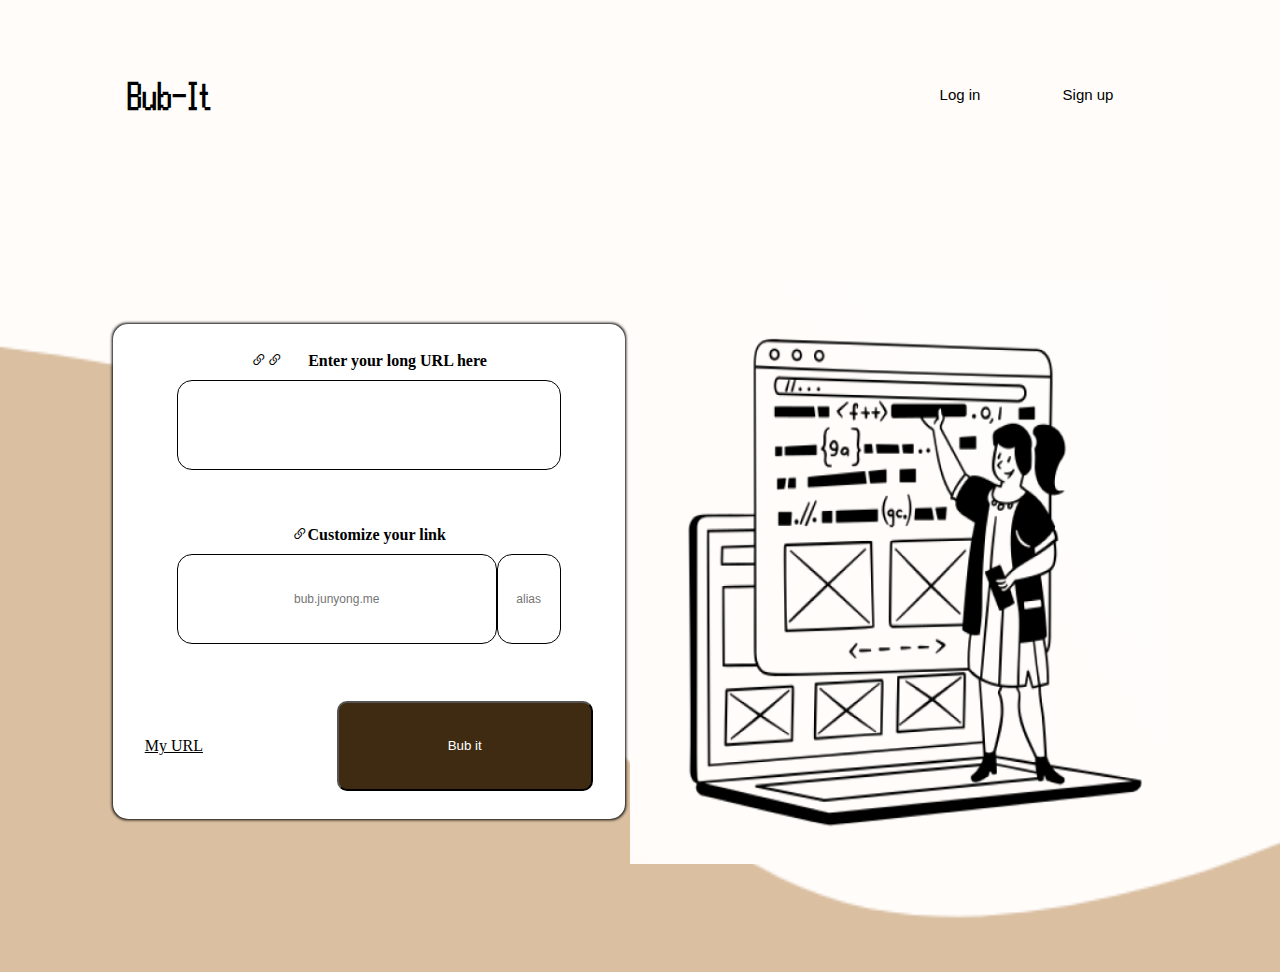
<file: index.html>
<!DOCTYPE html>
<html lang="en">
<head>
    <meta charset="UTF-8">
    <meta http-equiv="X-UA-Compatible" content="IE=edge">
    <meta name="viewport" content="width=device-width, initial-scale=1.0">
    <script src="home.js" defer></script>
    <link rel="stylesheet" href="home.css">
    <link rel="stylesheet" href="https://cdn.jsdelivr.net/npm/bootstrap-icons@1.9.1/font/bootstrap-icons.css">
    <title>Bub Homepage</title>
</head>
<body>
    <div class="container">
        <div class="nav-mobile">
            <div class="logo">
                <h1>Bub-It</h1>
            </div>
            <!-- MOBILE BUTTONS -->
            <i class="bi bi-list"></i>
            <!-- WEB BUTTONS -->
            <div class="nav-web">
                <div class="btns-web">
                    <a href="login.html"><button type="submit" class="login">Log in</button></a>
                    <div class="signup">
                        <a href="signup.html"><button type="submit" class="sign">Sign up</button></a>
                    </div>
                </div>
            </div>
        </div> 

            <div class="btns-mobile">
                <a href="login.html"><button type="submit" class="login">Log in</button></a>
                <div class="signup">
                    <a href="signup.html"><button type="submit" class="sign">Sign up</button></a>
                </div>
            </div>

            
<!-- MAIN SECTION -->
        <div class="hero">    
                <img src="image/mobile-pic1.png" alt="" class="mobile-pic">
                <div class="form">
                    <div class="enter">
                        <h2><i class="bi bi-link-45deg" id="first"></i><i class="bi bi-link-45deg" id="second"></i>Enter your long URL here</h2>
                        <input class="ent" type="text"> 
                    </div>                        
                    <div class="customize">
                        <h2 class="custom"><i class="bi bi-link-45deg" id="first"></i>Customize your link</h2>
                        <div class="double-input">
                        <input class="cust" type="text" placeholder="bub.junyong.me">
                        <input type="text" class="cust1" placeholder="alias">
                        </div>
                    </div>
                    <div class="bub-it">
                        <div class="url">
                            <a href="#">My URL</a>
                        </div>
                        <div class="bub">
                            <button class="bubit" type="submit">Bub it</button>
                        </div>
                    </div>
                </div>

                <div class="img">
                    <img src="image/desktop-pic.png" alt="Image" class="web-pic">
                </div>
                
         </div>
            

           

        </div>


    </div>

    
</body>
</html>
</file>
<file: home.css>
@import url('https://fonts.googleapis.com/css2?family=Krona+One&display=swap');

@import url('https://fonts.googleapis.com/css2?family=Kulim+Park:wght@300;400;600&display=swap');


*{
    margin: 0;
    padding: 0;
    box-sizing: border-box;
    
}

@font-face {
    font-family: 'tloz';
    src: url(font/TLOZ-Minish.ttf);
}

/* hidden content start */
.hero .img img {
    display: none;
}
.nav-web {
    display: none;
}

/* hidden content stop */
body {
    /* background-color: blue; */
    background-image: url(image/mobile-bg2.png);
    background-size: cover;
}
.container{
    /* background-image: url(image/mobile-bg2.png);
    background-size: cover; */
    width: 100%;
    height: 100vh;
}
/* nav mobile start */
.nav-mobile {
    /* background-color: blue; */
    display: flex;
    justify-content: space-between;
    margin: 8vh 10vw;
    margin-bottom: 0;
}
.nav-mobile h1 {
    font-family: 'tloz';
    font-size: 18px;
    /* margin-top: 0.5vh; */
}

.nav-mobile .bi {
    font-size: 40px;
    color: rgb(96, 68, 27);
    cursor: pointer;
}

/* nav mobile stop */

/* mobile button start */

.btns-mobile {
    /* real backgroung */
    /* background-color: #FFFCFA; */
    background-color: #dabfa1;
    position: fixed;
    width: 100%;
    height: 10vh;
    text-align: center;
    display: inline-flex;
    flex-direction: column;
    justify-content: center;
    border-radius: 0 40px 0 0;
    /* border-right: 2px solid rgb(54, 36, 13);
    border-width: 5px; */
    box-shadow: 0px 0px 10px 0px;
    left: -100%;
    transition: all .5s;

}

.btns-mobile .login {
    margin-bottom: 0.5vh;
    font-size: 15px;
    border-radius: 5px;
    border: none;
    width: 15vw;
    transition: all .5s;
    color: rgb(54, 36, 13);
    background-color: #FFFCFA;
} 
.btns-mobile .login:hover {
    background-color: rgb(54, 36, 13);
    color: #dabfa1;
    cursor: pointer;
}
.btns-mobile .sign {
    background-color: #FFFCFA;
    margin-top: 0.5vh;
    font-size: 15px;
    border-radius: 5px;
    border: none;
    width: 20vw;
    color: rgb(54, 36, 13);
    cursor: pointer;
}
.btns-mobile .sign:hover {
    background-color: rgb(54, 36, 13);
    color: #dabfa1;
    cursor: pointer;
}
.btns-mobile.active {
    left: 0;
}

/* main section */
.hero {
    /* background-color: aqua; */
    display: inline-flex;
    flex-direction: column;
    justify-content: center;
    align-items: center;
    margin-top: 18vh;
    width: 100%;
}
.hero img {
    width: 42vw;

}
.hero .form {
    background-color: rgb(255, 255, 255);
    /* background-color: blue; */
    width: 70vw;
    height: 45vh;
    border-radius: 15px;
    box-shadow: 0 0 3px 0.2px;
    display: inline-flex;
    flex-direction: column;
    justify-content: space-around;
    align-items: center;


}
.form h2 {
    font-size: 16px;
}
.form #second {
    margin-right: 2vw;
}
/* .form #first {

} */

.form input {
    margin-top: 10px;
    border-radius: 15px;
    width: 50vw;
    height: 5vh;
    border: 1px solid black;
}

.enter {
    /* background-color: chartreuse; */
    display: inline-flex;
    flex-direction: column;
    align-items: center;
}
.customize h2 {
    /* background-color: crimson; */
    text-align: center;
}

.customize .double-input {
    display: inline-flex;
}
.double-input input {
    font-size: 12px;
    text-align: center;
    
}
.customize .double-input .cust {
    width: 40vw;
}
.customize .double-input .cust1 {
    width: 15vw;
}

.form .bub-it {
    /* background-color: aqua; */
    display: inline-flex;
    width: 60vw;
    justify-content: space-between;
    align-items: center;
}

.bub-it button {
    width: 30vw;
    height: 5vh;
    border-radius: 10px;
    background-color: rgb(63, 43, 18);
    color: white;
    cursor: pointer;
}

.bub-it a {
    color: black;
}


/* web view */
@media screen and (min-width: 924px) {
    body {
        background-image: url(image/desktop-bg2.png);
      }

    /* hidden content start */

    .hero .mobile-pic {
        display: none;
    }
    
    .btns-mobile {
        display: none;
    }
    /* hidden content stop */

    /* nav start */
    .nav-mobile {
        align-items: center;
    }
    .nav-mobile i {
        display: none;
    }
    .nav-mobile h1 {
        font-size: 20px;
    }
    .btns-web {
        display: inline-flex;
    }
    .btns-web button {
        font-size: 15px;
        border-radius: 10px;
        width: 10vw;
        height: 5vh;
    }
    .btns-web .login {
        border: none;
        background-color: #FFFCFA;
    }
    .btns-web .login:hover {
        border: none;
        background-color: rgb(63, 43, 18);
        color: #FFFCFA;
        cursor: pointer;
        transition: all .5s;  
    }
    .btns-web .sign {
        border: none;
        background-color: #FFFCFA;
        cursor: pointer;
    }
    .btns-web .sign:hover {
        border: none;
        background-color: rgb(63, 43, 18);
        color: #FFFCFA;
        cursor: pointer;
        transition: all .5s; 
    }

    /* nav stop */
    .hero {
        display: inline-flex;
        flex-direction: row;
    }
    .hero .form {
        width: 40vw;
        height: 55vh;
        box-shadow: 0 0 3px 0.2px;
    }
    .hero .img img {
        display: block;
    }

    .hero .web-pic {
        height: 65vh;
        margin-left: 5px;
    }
    .nav-web {
        display: block;
    }

    .form input {
        width: 30vw;
        height: 10vh;
    }
    .customize .double-input .cust {
        width: 25vw;
    }
    .customize .double-input .cust1 {
        width: 5vw;
    }


    /* bub it */
    .form .bub-it {
        /* background-color: aqua; */
        display: inline-flex;
        width: 35vw;
    }
    
    .bub-it button {
        width: 20vw;
        height: 10vh;
        border-radius: 10px;
        cursor: pointer;
        
    }
    
    .bub-it a {
        color: black;
    }



   
}
</file>
